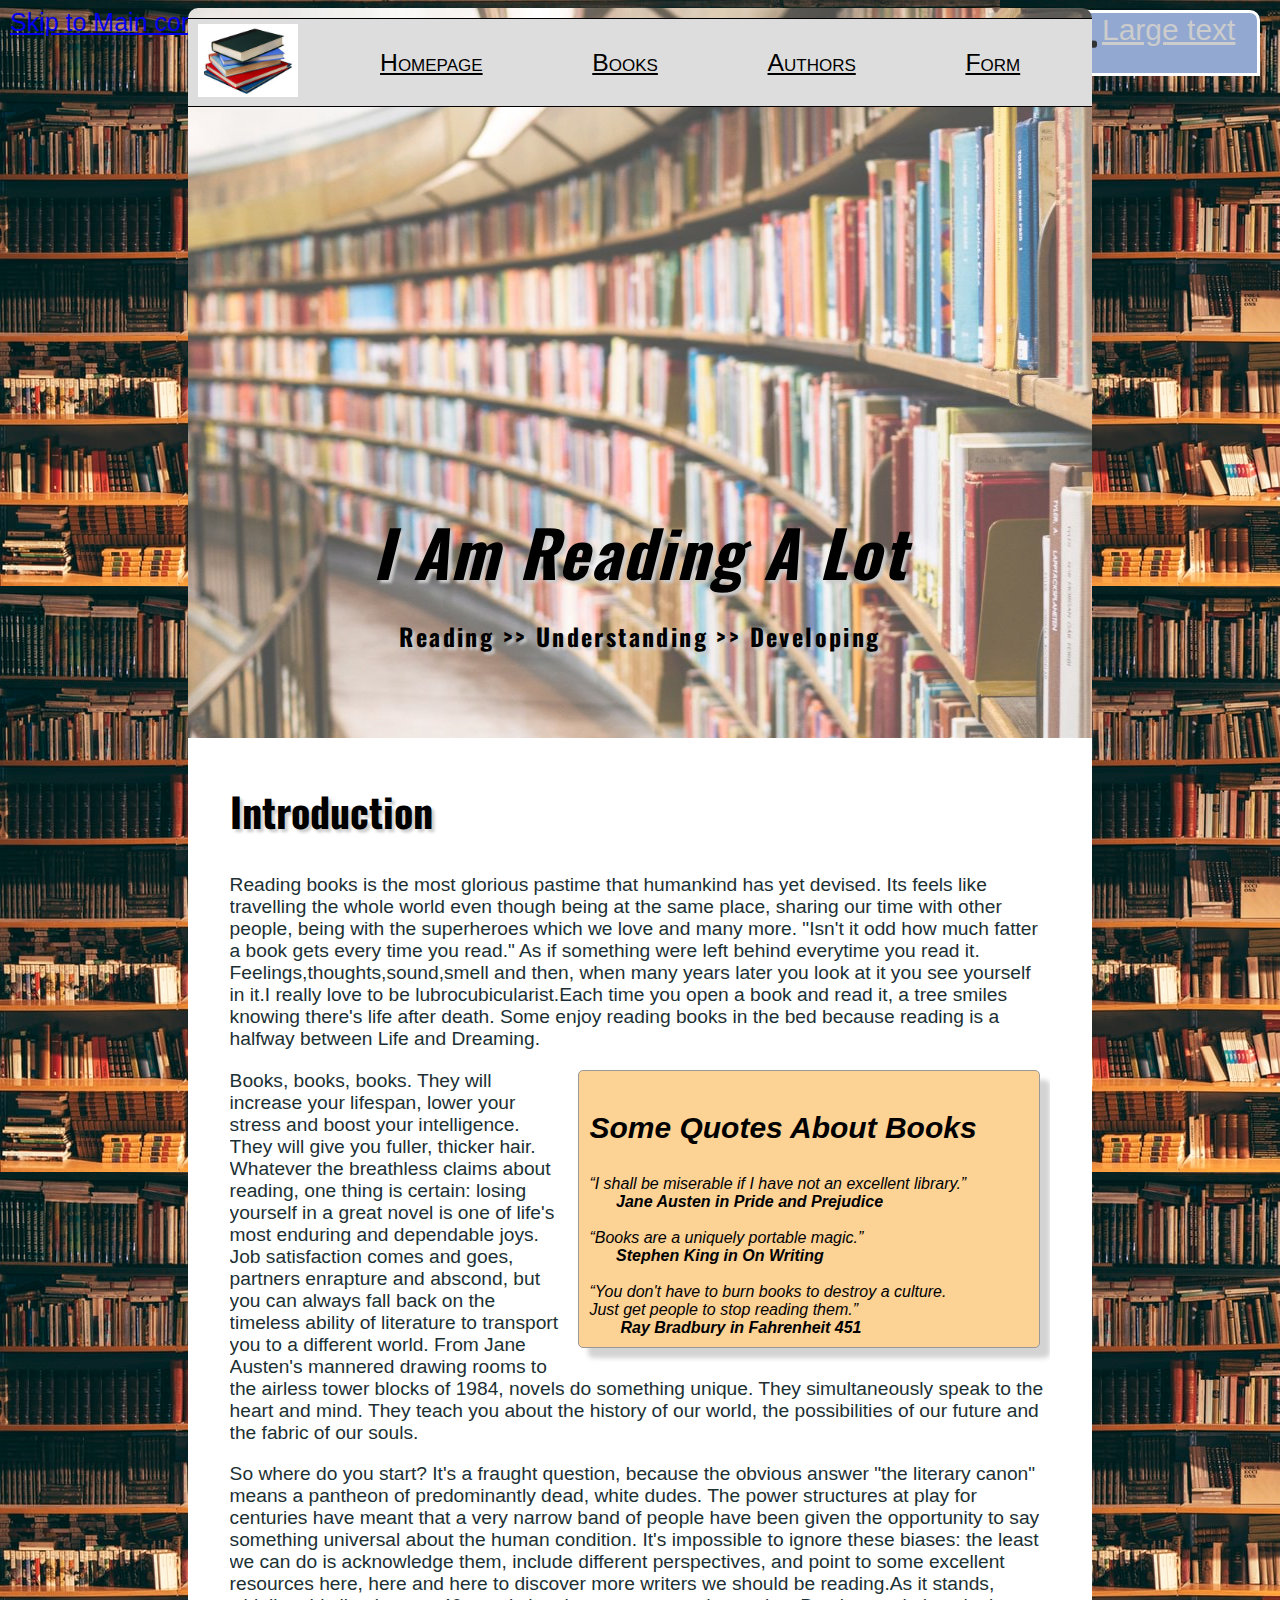
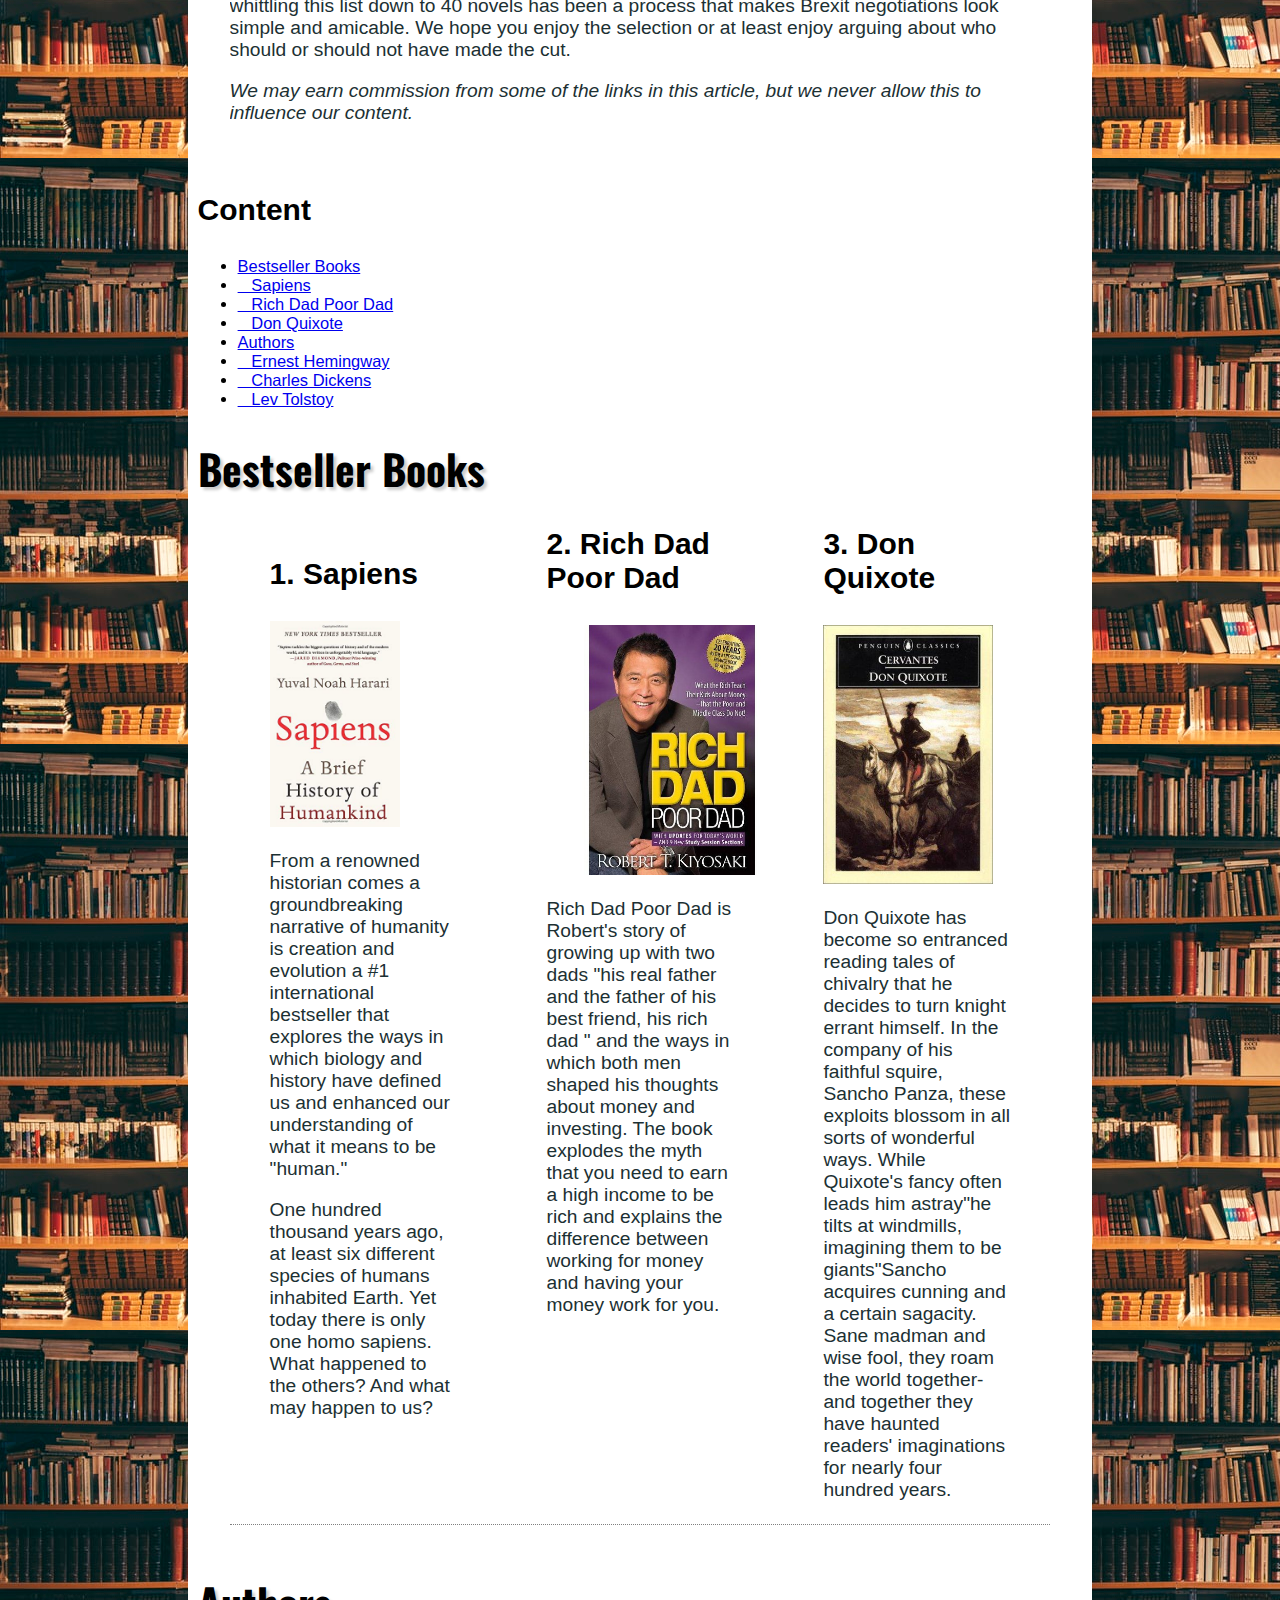
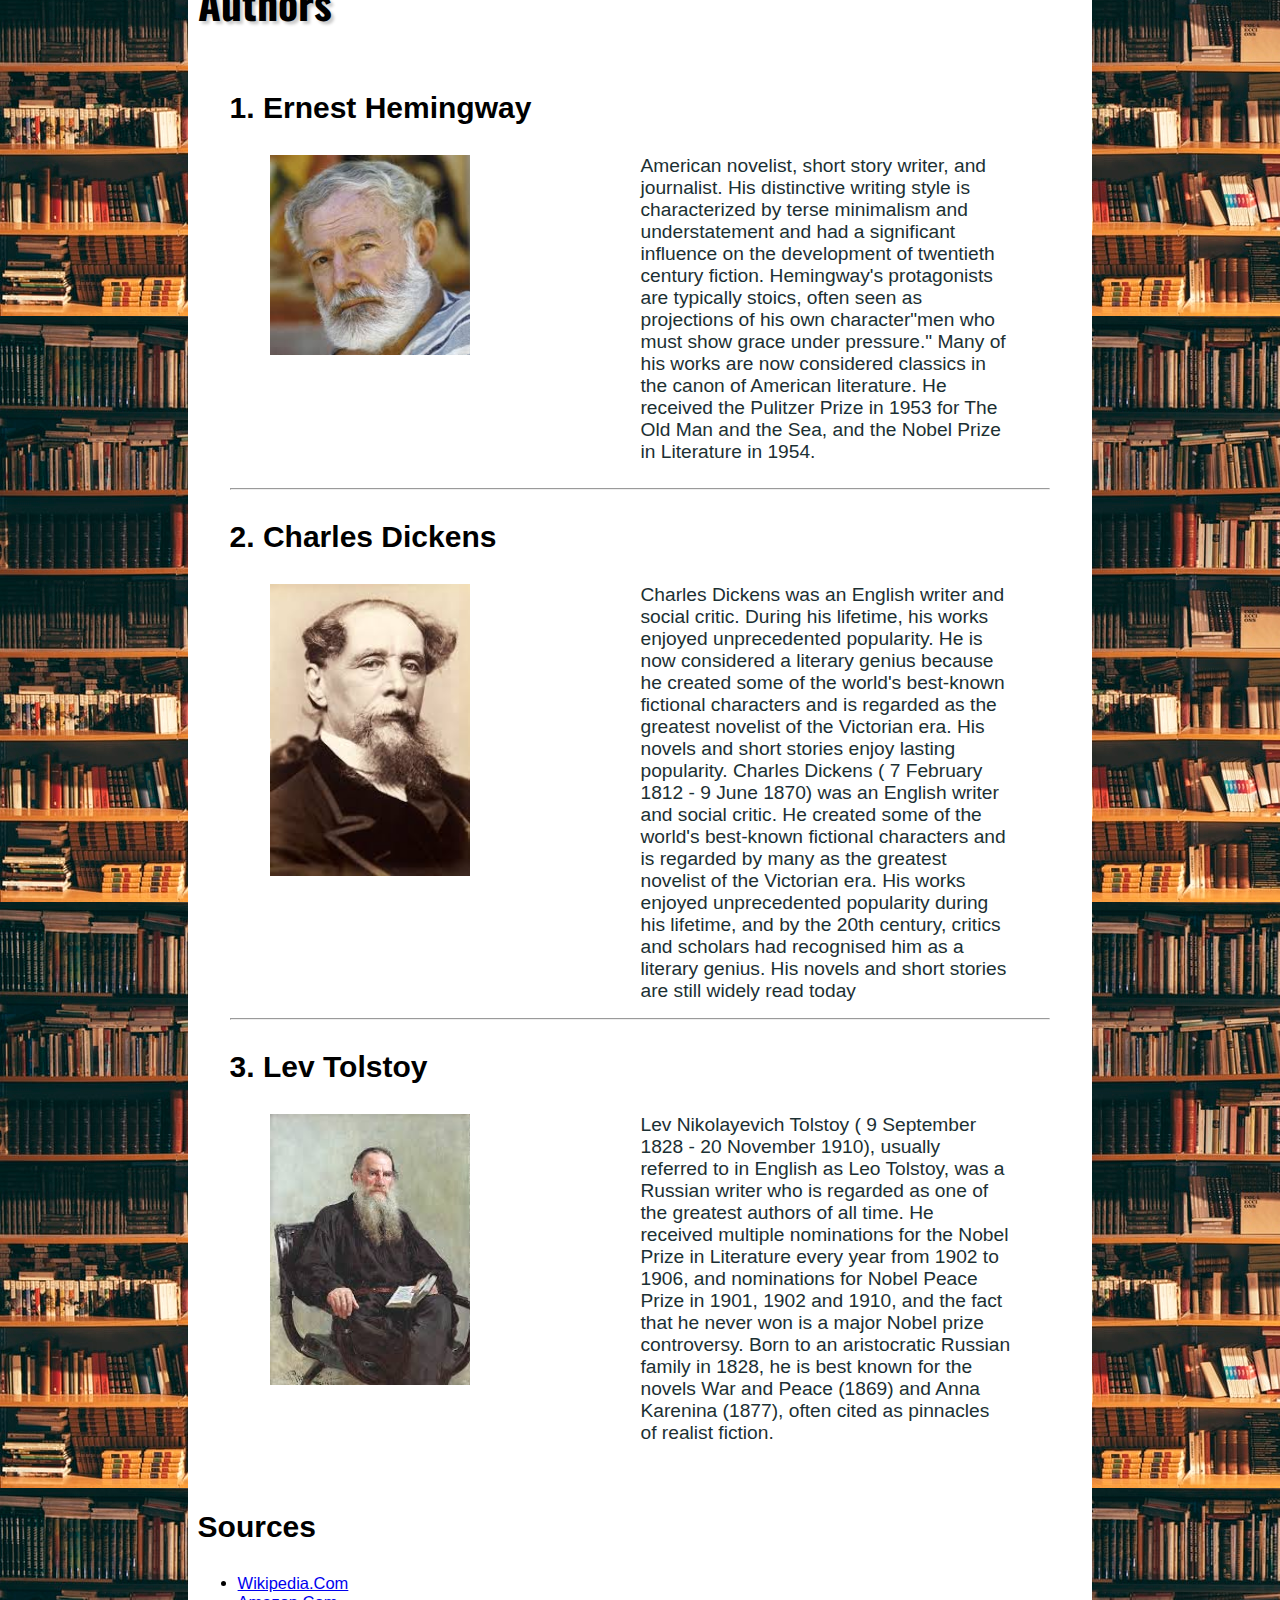
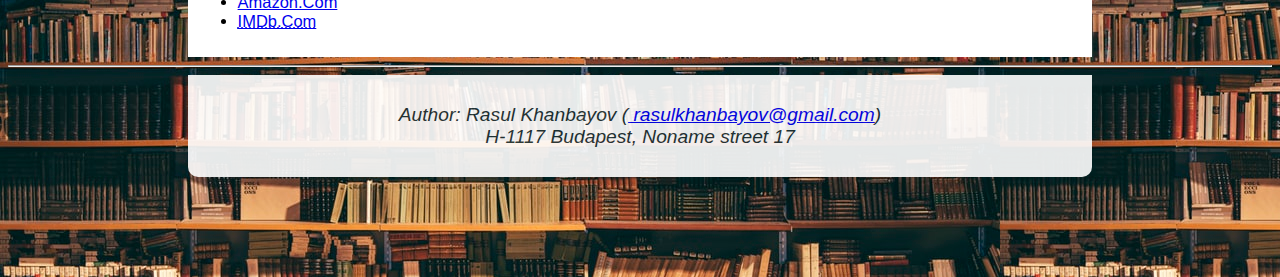
<file: index.html>
<!DOCTYPE html>
<html lang="en">
	<head>
		<meta charset="utf-8">
		<title>Books you have to read before death</title>
		<link href="css/base.css" rel="stylesheet" type="text/css">
		<link rel="alternate stylesheet" type="text/css" href="css/large.css" title="large">
		<script src="scripts/styleswitcher.js"></script>
	</head>
	<body>	
		<nav class="screenreader">
			<a href="#maincontent">Skip to Main content</a>
		</nav>
	<nav id="forvisualimpairment"><a id="largetext" href="#" onclick="setActiveStyleSheet('large'); return false;"><span class="icon"></span>Large text</a>
	<a id="normaltext" href="#" onclick="setActiveStyleSheet('normal'); return false;"><span class="icon"></span>Normal text</a>
	</nav>		
	<header class="header" id="hea1">
		<nav class="nav" id="nav">
			<div class="nav__header">
				<img src="media/icon1.jpg" width="100" alt="" class="nav__logo">
			</div>
			<ul class="nav__links">
				<li><a href="index.html" class="nav__single-link">Homepage</a></li>
				<li><a href="books.html" class="nav__single-link">Books</a></li>
				<li><a href="authors.html" class="nav__single-link">Authors</a></li>
				<li><a href="form.html" class="nav__single-link">Form</a></li>
			</ul>
		</nav>
		<section class="banner">
			<div class="banner__container">
				<h2 class="banner__title">I am reading a lot</h2>
				<h2 class="banner__jobs">
					Reading
				<span>
					&gt;&gt;
				 </span>
					Understanding
				 <span>
					&gt;&gt;
				 </span>
					Developing
				</h2>
		   </div>
		</section>
	</header>		
	<main id="content">		
		<div id="introduction">
			<article id="in">
				<h2>Introduction</h2>
				<p>Reading books is the most glorious pastime that humankind has yet devised.
				Its feels like travelling the whole world even though being at the same place, 
				sharing our time with other people, being with the superheroes which we love and many more.
				&quot;Isn&apos;t it odd how much fatter a book gets every time you read.&quot; As if something were left 
				behind everytime you read it. Feelings,thoughts,sound,smell and then, when many years later 
				you look at it you see yourself in it.I really love to be lubrocubicularist.Each time 
				you open a book and read it, a tree smiles knowing there&apos;s life after death. Some enjoy 
				reading books in the bed because reading is a halfway between Life and Dreaming.</p>
				<aside>
					<h3>Some quotes about books</h3>
					<q>I shall be miserable if I have not an excellent library.</q>
					<cite><strong>&nbsp;&nbsp;&nbsp;&nbsp;&nbsp;&nbsp;Jane Austen in Pride and Prejudice</strong></cite><br>
					<br>
					<q>Books are a uniquely portable magic.</q>
					<cite><strong>&nbsp;&nbsp;&nbsp;&nbsp;&nbsp;&nbsp;Stephen King in On Writing</strong></cite><br>
					<br>
					<q>You don&apos;t have to burn books to destroy a culture. <br>
					Just get people to stop reading them.</q>
					<cite><strong>&nbsp;&nbsp;&nbsp;&nbsp;&nbsp;&nbsp;&nbsp;Ray Bradbury in Fahrenheit 451</strong></cite>
					<br>
				</aside>
				<p>Books, books, books. They will increase your lifespan, lower your stress and boost your intelligence. 
				They will give you fuller, thicker hair. Whatever the breathless claims about reading, 
				one thing is certain: losing yourself in a great novel is one of life&apos;s most enduring 
				and dependable joys. Job satisfaction comes and goes, partners enrapture and abscond, but you can
				always fall back on the timeless ability of literature to transport you to a different world. 
				From Jane Austen&apos;s mannered drawing rooms to the airless tower blocks of 1984, novels do something unique.
			    They simultaneously speak to the heart and mind. They teach you about the history of our world, 
			    the possibilities of our future and the fabric of our souls.</p>
				<p>So where do you start? It&apos;s a fraught question, because the obvious answer &quot;the literary canon&quot;
				means a pantheon of predominantly dead, white dudes. The power structures at play for centuries 
				have meant that a very narrow band of people have been given the opportunity to say something universal
				about the human condition. It&apos;s impossible to ignore these biases: the least we can do is acknowledge 
				them, include different perspectives, and point to some excellent resources here, here and here to discover 
				more writers we should be reading.As it stands, whittling this list down to 40 novels has been a process that
				makes Brexit negotiations look simple and amicable. We hope you enjoy the selection or at least enjoy 
				arguing about who should or should not have made the cut.</p>
				<p><cite lang="fr">We may earn commission from some of the links in this article, but we never allow this to influence our content.</cite></p>
			</article>
			<section>
				<h3 id="maincontent">Content</h3>
				<nav id="pagemenu">
				<ul>
					<li><a href="#bestsellerbooks">Bestseller Books</a></li>			
							<li><a href="#sapiens">&nbsp;&nbsp;&nbsp;Sapiens</a></li>
							<li><a href="#richdadpoordad">&nbsp;&nbsp;&nbsp;Rich dad poor dad</a></li>
							<li><a href="#donquixote">&nbsp;&nbsp;&nbsp;Don Quixote</a></li>			
					<li><a href="#authors">Authors</a></li>					
							<li><a href="#ernest">&nbsp;&nbsp;&nbsp;Ernest Hemingway</a></li>
							<li><a href="#charles">&nbsp;&nbsp;&nbsp;Charles Dickens</a></li>
							<li><a href="#lev">&nbsp;&nbsp;&nbsp;Lev Tolstoy</a></li>		
				</ul>
				</nav>
			</section>
		</div>
		<h1 id="bestsellerbooks">Bestseller books</h1>
		<article id="books">
			<figure>
				<h3 id="sapiens">1. Sapiens</h3>
				<img width="130" src="media/sapiens.jpg" alt="Book cover">
				<p>From a renowned historian comes a groundbreaking narrative of humanity is
				creation and evolution a #1 international bestseller that explores the ways in
				which biology and history have defined us and enhanced our understanding of
				what it means to be &quot;human.&quot;</p>
				<p>One hundred thousand years ago, at least six different species of humans
				inhabited Earth. Yet today there is only one homo sapiens. What happened to
				the others? And what may happen to us?</p>
			</figure>
			<br>
			<br>
			<br>
			<figure>			
				<h3 id="richdadpoordad">2. Rich dad Poor Dad</h3>
				<img width="250" src="media/richdadpoordad.jpg" alt="Book cover">
				<p>Rich Dad Poor Dad is Robert's story of growing up with two dads &quot;his real
				father and the father of his best friend, his rich dad &quot; and the ways in which
				both men shaped his thoughts about money and investing. The book
				explodes the myth that you need to earn a high income to be rich and
				explains the difference between working for money and having your money
				work for you.</p>
			</figure>
			<br>
			<br>
			<br>
			<figure>		
				<br>
				<br>				
				<h3 id="donquixote">3. Don Quixote</h3>
				<img width="170" src="media/donquixote.jpg" alt="Book cover">
				<p>Don Quixote has become so entranced reading tales of chivalry that he
				decides to turn knight errant himself. In the company of his faithful squire,
				Sancho Panza, these exploits blossom in all sorts of wonderful ways. While
				Quixote's fancy often leads him astray&quot;he tilts at windmills, imagining them to
				be giants&quot;Sancho acquires cunning and a certain sagacity. Sane madman
				and wise fool, they roam the world together-and together they have haunted
				readers' imaginations for nearly four hundred years.</p>
			</figure>
		</article>	
		<br>
		<h1>Authors</h1>
		<article id="authors">	
		<h3 id="ernest">1. Ernest Hemingway</h3>			
			<figure>
				<img width="200" src="media/ernesthemigway.jpg" alt="Picture of Author">
				<p>&nbsp;</p>
				<p>&nbsp;</p>
				<p>American novelist, short story writer, and journalist. His distinctive writing
				style is characterized by terse minimalism and understatement and had a
				significant influence on the development of twentieth century fiction.
				Hemingway's protagonists are typically stoics, often seen as projections of
				his own character&quot;men who must show grace under pressure.&quot; Many of
				his works are now considered classics in the canon of American literature.
				He received the Pulitzer Prize in 1953 for The Old Man and the Sea, and the
				Nobel Prize in Literature in 1954.</p>
			</figure>
			<hr>
			<h3 id="charles">2. Charles Dickens</h3>
			<figure>
				<img width="200" src="media/charlesdickens.jpg" alt="Picture of Author">
				<p>&nbsp;</p>
				<p>&nbsp;</p>
				<p>Charles Dickens was an English writer and social critic. During his lifetime,
				his works enjoyed unprecedented popularity. He is now considered a
				literary genius because he created some of the world's best-known fictional
				characters and is regarded as the greatest novelist of the Victorian era. His
				novels and short stories enjoy lasting popularity. Charles Dickens ( <time datetime="1812-02-07">
				7 February 1812</time> &#8209; <time datetime="1870-06-09">9 June 1870</time>) was an English writer and social critic. He
				created some of the world's best-known fictional characters and is
				regarded by many as the greatest novelist of the Victorian era. His works
				enjoyed unprecedented popularity during his lifetime, and by the 20th
				century, critics and scholars had recognised him as a literary genius. His
				novels and short stories are still widely read today</p>
			</figure>
			<hr>
			<h3 id="lev">3. Lev Tolstoy</h3>
			<figure>
				<img width="200" src="media/levtolstoy.jpg" alt="Picture of Author">
				<p>Lev Nikolayevich Tolstoy ( 9 September 1828 &#8209;  20 November 1910), usually
				referred to in English as Leo Tolstoy, was a Russian writer who is regarded as
				one of the greatest authors of all time. He received multiple nominations for
				the Nobel Prize in Literature every year from 1902 to 1906, and nominations
				for Nobel Peace Prize in 1901, 1902 and 1910, and the fact that he never won
				is a major Nobel prize controversy. Born to an aristocratic Russian family in
				1828, he is best known for the novels War and Peace (1869) and Anna
				Karenina (1877), often cited as pinnacles of realist fiction.</p>	
			</figure>
		</article>
		<section id="lastf">
		<h3>Sources</h3>
			<ul>
				<li><a href="https://en.wikipedia.org/wiki/Lists_of_100_best_books">wikipedia.com</a></li>
				<li><a href="https://www.amazon.com/s/ref=nb_sb_noss_2?url=search-alias%3Daps&field-keywords=books">amazon.com</a></li>
				<li><a href="https://www.imdb.com/"><abbr title="Internet Movie Database">IMDb.com</abbr></a></li>
			</ul>
		</section>
	</main>	
	<hr>
	<footer>
		<address>
			<p>Author: Rasul Khanbayov
			(<a href="mailto:rasulkhanbayov@gmail.com">
			rasulkhanbayov@gmail.com</a>)<br>
			H-1117 Budapest, Noname street 17</p>
		</address>
	</footer>
	</body>
</html>
</file>
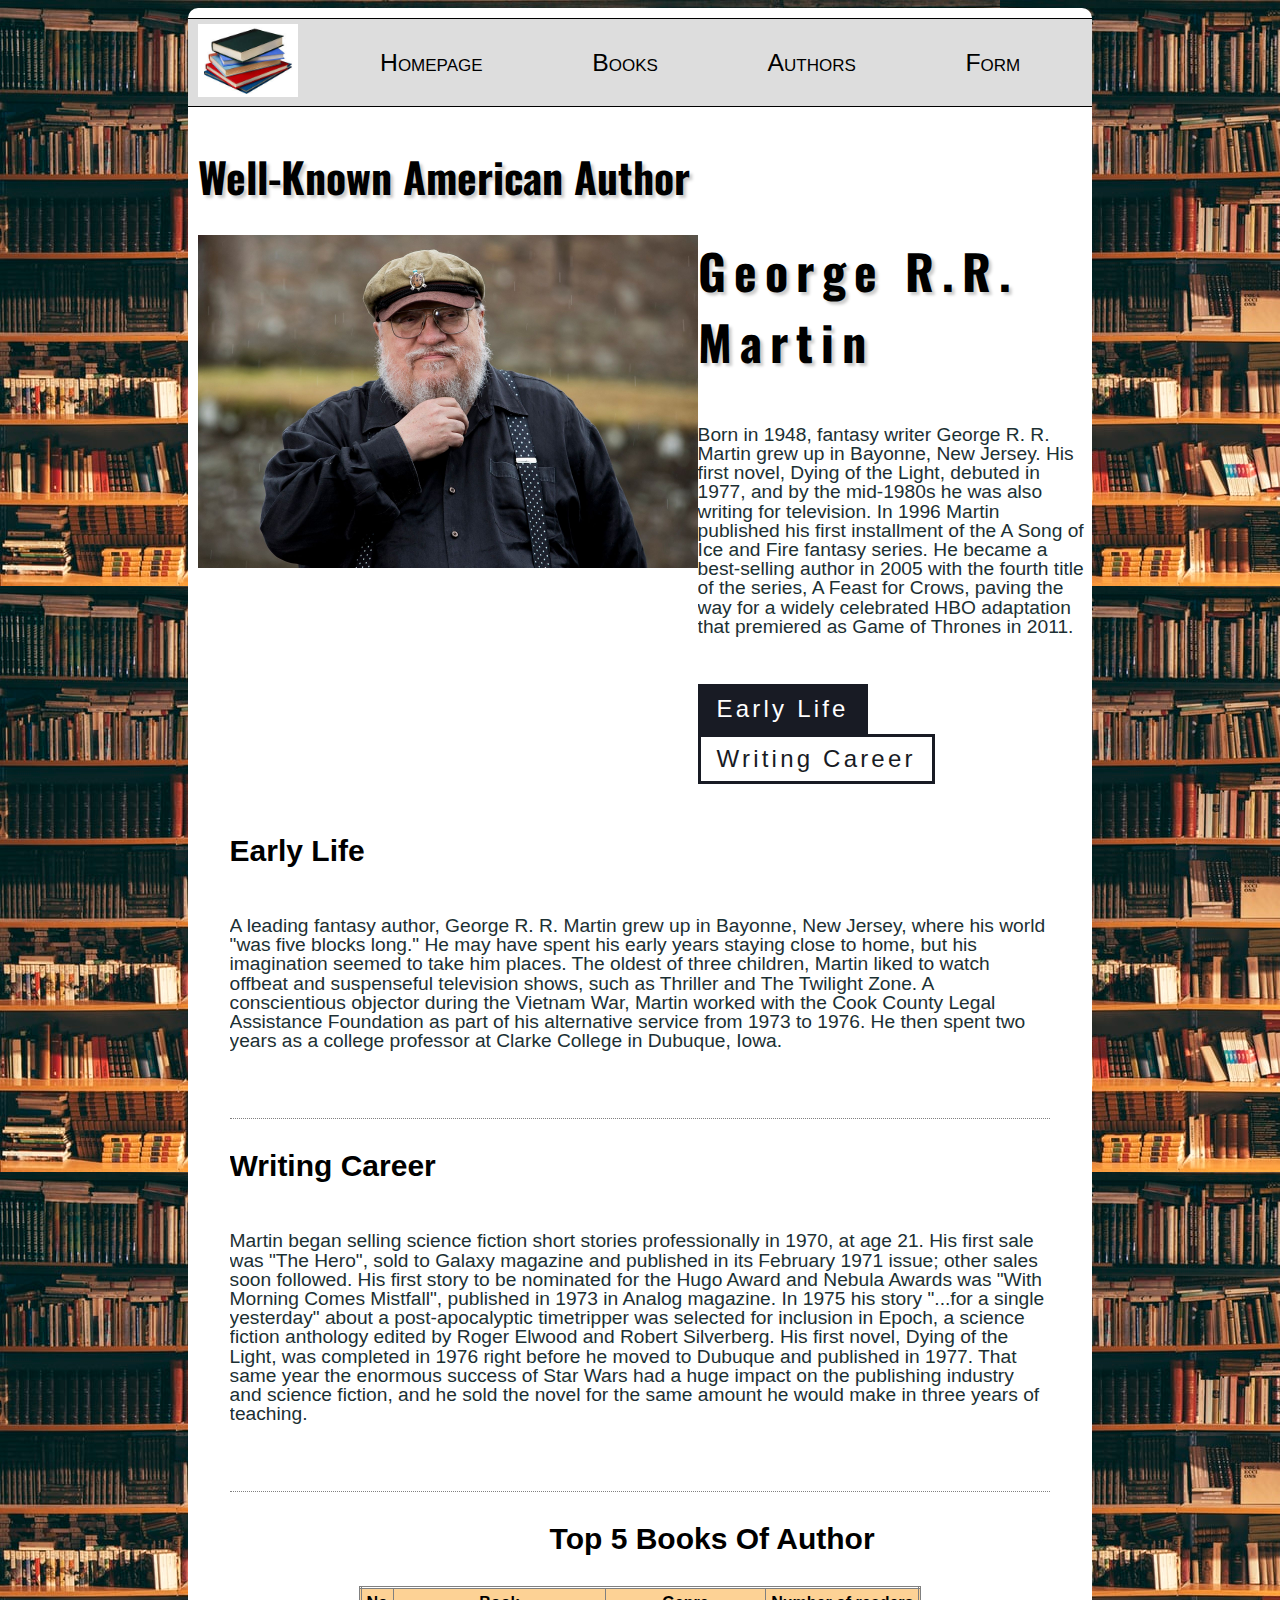
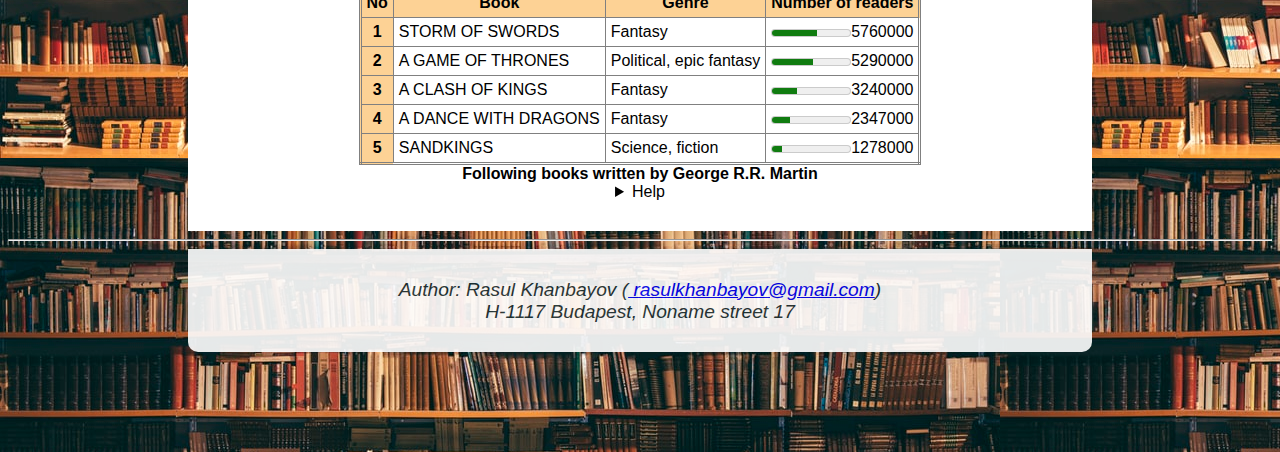
<file: authors.html>
<!DOCTYPE html>
<html lang="en">
	<head>
		<meta charset="utf-8">
		<title>About well-known author</title>
		<link href="css/base.css" rel="stylesheet" type="text/css">
		<script src="scripts/styleswitcher.js"></script>
	</head>
	<body>	
	<header class="header">
		<nav class="nav" id="nav">
			<div class="nav__header">
				<img src="media/icon1.jpg" width="100" alt="" class="nav__logo">
			</div>
			<ul class="nav__links">
				<li><a href="index.html" class="nav__single-link">Homepage</a></li>
				<li><a href="books.html" class="nav__single-link">Books</a></li>
				<li><a href="authors.html" class="nav__single-link">Authors</a></li>
				<li><a href="form.html" class="nav__single-link">Form</a></li>
			</ul>
		</nav>
	</header>
	<main>
		<h1>Well-known American author</h1>
		<div class="about">
			<div class="about__center">
				<div class="about-img">
					<img src="media/georgerrmartin.jpg" width="500" alt="Picture of Author" class="about-img__photo">
				</div>
				<article class="about-info">
					<div class="about-info__container">
						<h2 class="about-info__title">George R.R. Martin</h2>
						<p class="about-info__text">Born in 1948, fantasy writer George R. R. Martin
						grew up in Bayonne, New Jersey. His first
						novel, Dying of the Light, debuted in 1977, and by
						the mid-1980s he was also writing for television. In
						1996 Martin published his first installment of the A
						Song of Ice and Fire fantasy series. He became a
						best-selling author in 2005 with the fourth title of
						the series, A Feast for Crows, paving the way for a
						widely celebrated HBO adaptation that premiered
						as Game of Thrones in 2011.</p>
						<div class="about-info__links">
							<a href="#early" class="about-info__single-link dark-btn">Early life</a>
							<a href="#writing" class="about-info__single-link light-btn">Writing career</a>
						</div>
					</div>
				</article>
			</div>
		</div>
		<div class="za">	
			<article>
				<h3 id="early">Early life</h3>
				<p>A leading fantasy author, George R. R. Martin grew up in Bayonne, New Jersey, where his world &quot;was
				five blocks long.&quot; He may have spent his early years staying close to home, but his imagination seemed
				to take him places. The oldest of three children, Martin liked to watch offbeat and suspenseful
				television shows, such as Thriller and The Twilight Zone.
				A conscientious objector during the Vietnam War, Martin worked with the Cook County Legal
				Assistance Foundation as part of his alternative service from 1973 to 1976. He then spent two years as
				a college professor at Clarke College in Dubuque, Iowa.</p>
			</article>
			<article>
				<h3 id="writing">Writing career</h3>
				<p>Martin began selling science fiction short stories professionally in 1970, at age 21. His first sale was
				&quot;The Hero&quot;, sold to Galaxy magazine and published in its February 1971 issue; other sales soon
				followed. His first story to be nominated for the Hugo Award and Nebula Awards was "With Morning
				Comes Mistfall", published in 1973 in Analog magazine. In 1975 his story &quot;...for a single yesterday&quot;
				about a post-apocalyptic timetripper was selected for inclusion in Epoch, a science fiction anthology
				edited by Roger Elwood and Robert Silverberg. His first novel, Dying of the Light, was completed in
				1976 right before he moved to Dubuque and published in 1977. That same year the enormous success
				of Star Wars had a huge impact on the publishing industry and science fiction, and he sold the novel
				for the same amount he would make in three years of teaching.</p>
			</article>
			<article id="top5">
				<h3>Top 5 books of author</h3>
				<aside>
					<table>
					<caption>
						<strong>Following books written by George R.R. Martin</strong>
						<details>
							<summary>Help</summary>
							<p>In this table you will find the following rows: Name of the book, Genre, Number of readers</p>
						</details>
					</caption>
					<tr><th scope="row">No</th> <th>Book</th> <th>Genre</th> <th>Number of readers</th></tr>
					<tr><th>1</th> <td>STORM OF SWORDS</td> <td>Fantasy <td><meter max="10000000" min="0" value="5760000" ></meter>5760000</td></tr>
					<tr><th>2</th> <td>A GAME OF THRONES</td> <td>Political, epic fantasy</td> <td><meter max="10000000" min="0" value="5290000" ></meter>5290000</td></tr>
					<tr><th>3</th> <td>A CLASH OF KINGS</td> <td>Fantasy</td> <td><meter max="10000000" min="0" value="3240000" ></meter>3240000</td></tr>
					<tr><th>4</th> <td>A DANCE WITH DRAGONS</td> <td>Fantasy</td> <td><meter max="10000000" min="0" value="2347000" ></meter>2347000</td></tr>
					<tr><th>5</th> <td>SANDKINGS</td> <td>Science, fiction</td> <td><meter max="10000000" min="0" value="1278000" ></meter>1278000</td></tr>
					</table>
				</aside>
			</article>
		</div>
	</main>
	<hr>
	<footer>
		<address>
			<p>Author: Rasul Khanbayov
			(<a href="mailto:rasulkhanbayov@gmail.com">
			rasulkhanbayov@gmail.com</a>)<br>
			H-1117 Budapest, Noname street 17</p>
		</address>
	</footer>
	</body>
</html>
</file>
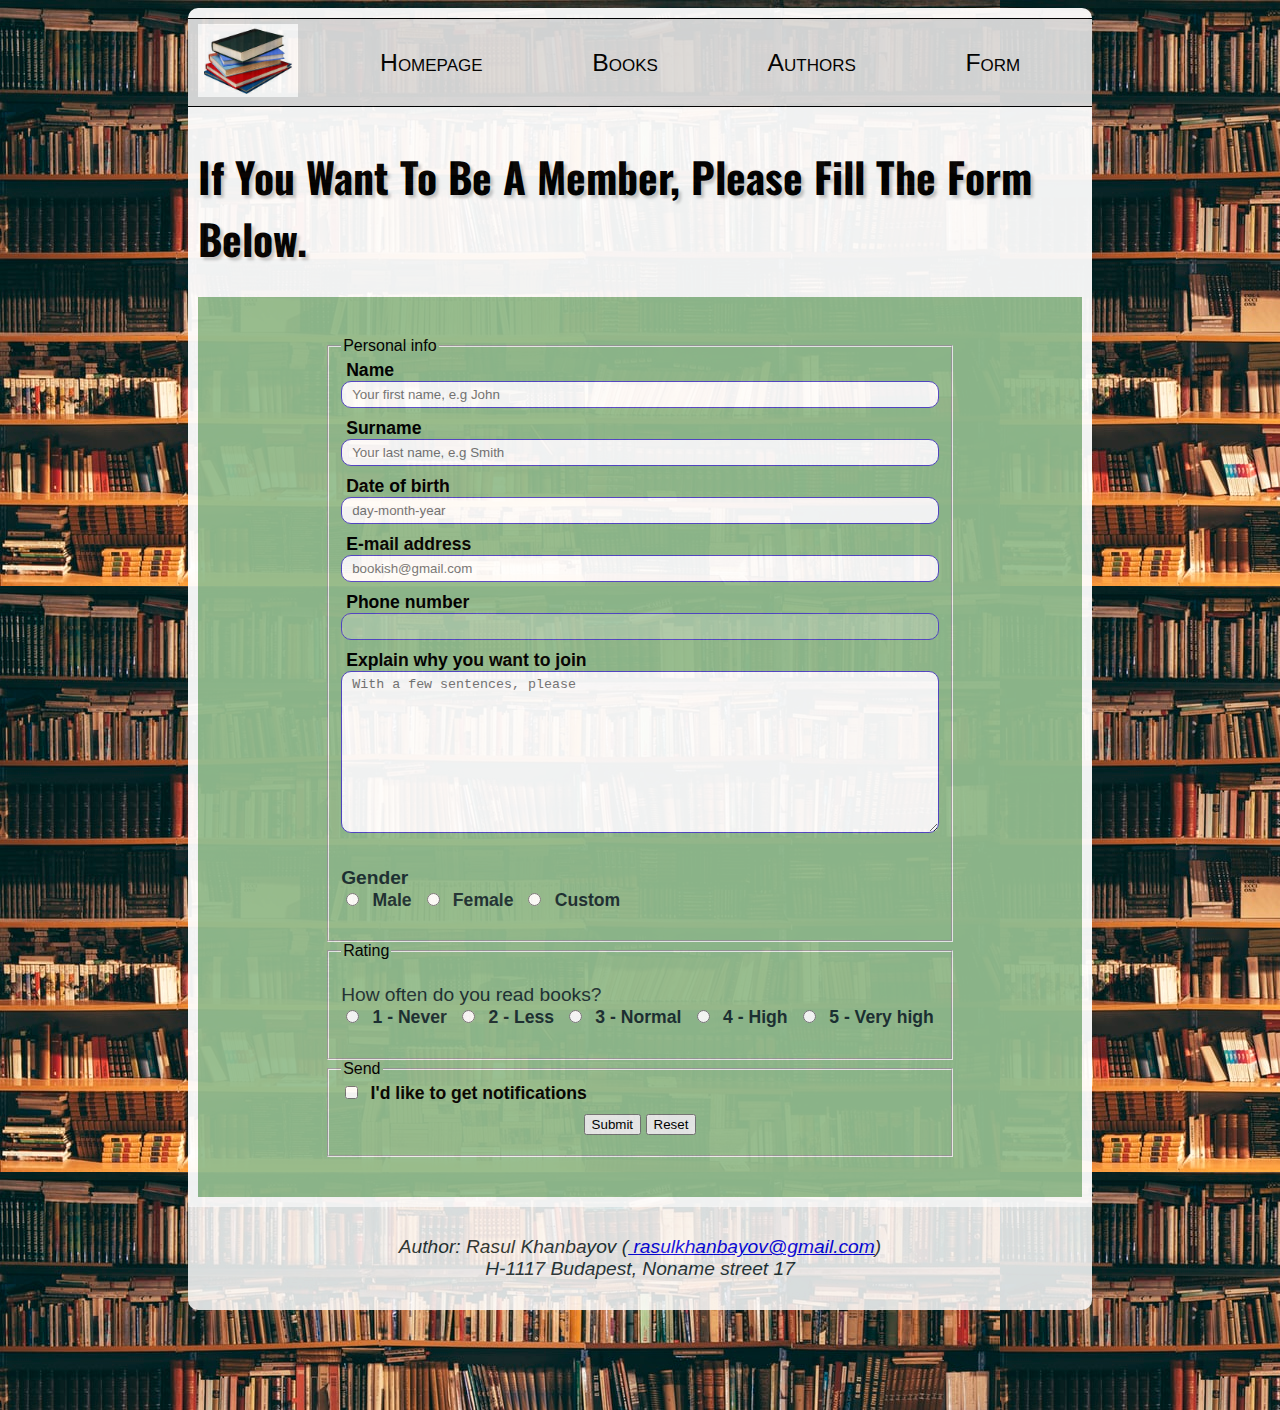
<file: form.html>
<!DOCTYPE html>
<html lang="en">
	<head>
		<meta charset="utf-8">	
		<title>Form to join us</title>
		<link href="css/base.css" rel="stylesheet" type="text/css">
		<script src="scripts/styleswitcher.js"></script>
	</head>
	<body id="f">		
		<header class="header">
				<nav class="nav" id="nav">
				<div class="nav__header">
					<img src="media/icon1.jpg" width="100" alt="" class="nav__logo">
				</div>
				<ul class="nav__links">
					<li><a href="index.html" class="nav__single-link">Homepage</a></li>
					<li><a href="books.html" class="nav__single-link">Books</a></li>
					<li><a href="authors.html" class="nav__single-link">Authors</a></li>
					<li><a href="form.html" class="nav__single-link">Form</a></li>
				</ul>
			</nav>
		</header>
		<main>
			<h1>If you want to be a member, please fill the form below.</h1>
			<div class="form_container">
				<form action="mailto:rasulkhanbayov@gmail.com" method="post" enctype="text/plain" id="login">
					<fieldset>
						<legend>Personal info</legend>
						<label for="name"><strong>Name</strong></label><br>
						<input type="text" size="60" name="name" id="name" placeholder="Your first name, e.g John" required><br>
						<label for="surname"><strong>Surname</strong></label><br>
						<input type="text" size="60" name="surname" id="surname" placeholder="Your last name, e.g Smith" required><br>
						<label for="dateofbirth"><strong>Date of birth</strong></label><br>
						<input type="text" size="60" name="dateofbirth" id="dateofbirth" placeholder="day-month-year" required><br>
						<label for="email"><strong>E-mail address</strong></label><br>
						<input type="text" size="60" name="email" id="email" placeholder="bookish@gmail.com" required><br>
						<label for="number"><strong>Phone number</strong></label><br>
						<input type="text" size="60" name="number" id="number" placeholder="" disabled><br>
						<label for="story"><strong>Explain why you want to join</strong></label><br>
						<textarea cols="60" rows="10" name="story" id="story" placeholder="With a few sentences, please"></textarea>
						<br>
						<div id="gender">
						<p><strong>Gender</strong><br>
						<input type="radio" name="gender" value="male" id="male"> <label for="male"> Male </label>
						<input type="radio" name="gender" value="female" id="female"> <label for="female"> Female </label>
						<input type="radio" name="gender" value="custom" id="custom"> <label for="custom"> Custom </label>
						</div>
					</fieldset>
					<fieldset>
						<legend>Rating</legend>
						<p>How often do you read books?<br>
							<input type="radio" name="rating" value="1" id="r1"> <label for="r1"> 1 - Never</label>
							<input type="radio" name="rating" value="2" id="r2"> <label for="r2"> 2 - Less </label>
							<input type="radio" name="rating" value="3" id="r3"> <label for="r3"> 3 - Normal</label>
							<input type="radio" name="rating" value="4" id="r4"> <label for="r4"> 4 - High</label>
							<input type="radio" name="rating" value="5" id="r5"> <label for="r5"> 5 - Very high</label>
						</p>
					</fieldset>
					<fieldset>
						<legend>Send</legend>
							<input type="checkbox" name="newsletter" id="newsletter" value="yes">
							<label for="newsletter">I'd like to get notifications</label>
						<div class="submit" >
							<input type="submit" value="Submit">
							<input type="reset" value="Reset" >
						</div>	
					</fieldset>
				</form>
			</div>
		</main>
		<footer>
			<address>
				<p>Author: Rasul Khanbayov
				(<a href="mailto:rasulkhanbayov@gmail.com">
				rasulkhanbayov@gmail.com</a>)<br>
				H-1117 Budapest, Noname street 17</p>
			</address>
		</footer>
	</body>
</html>
</file>
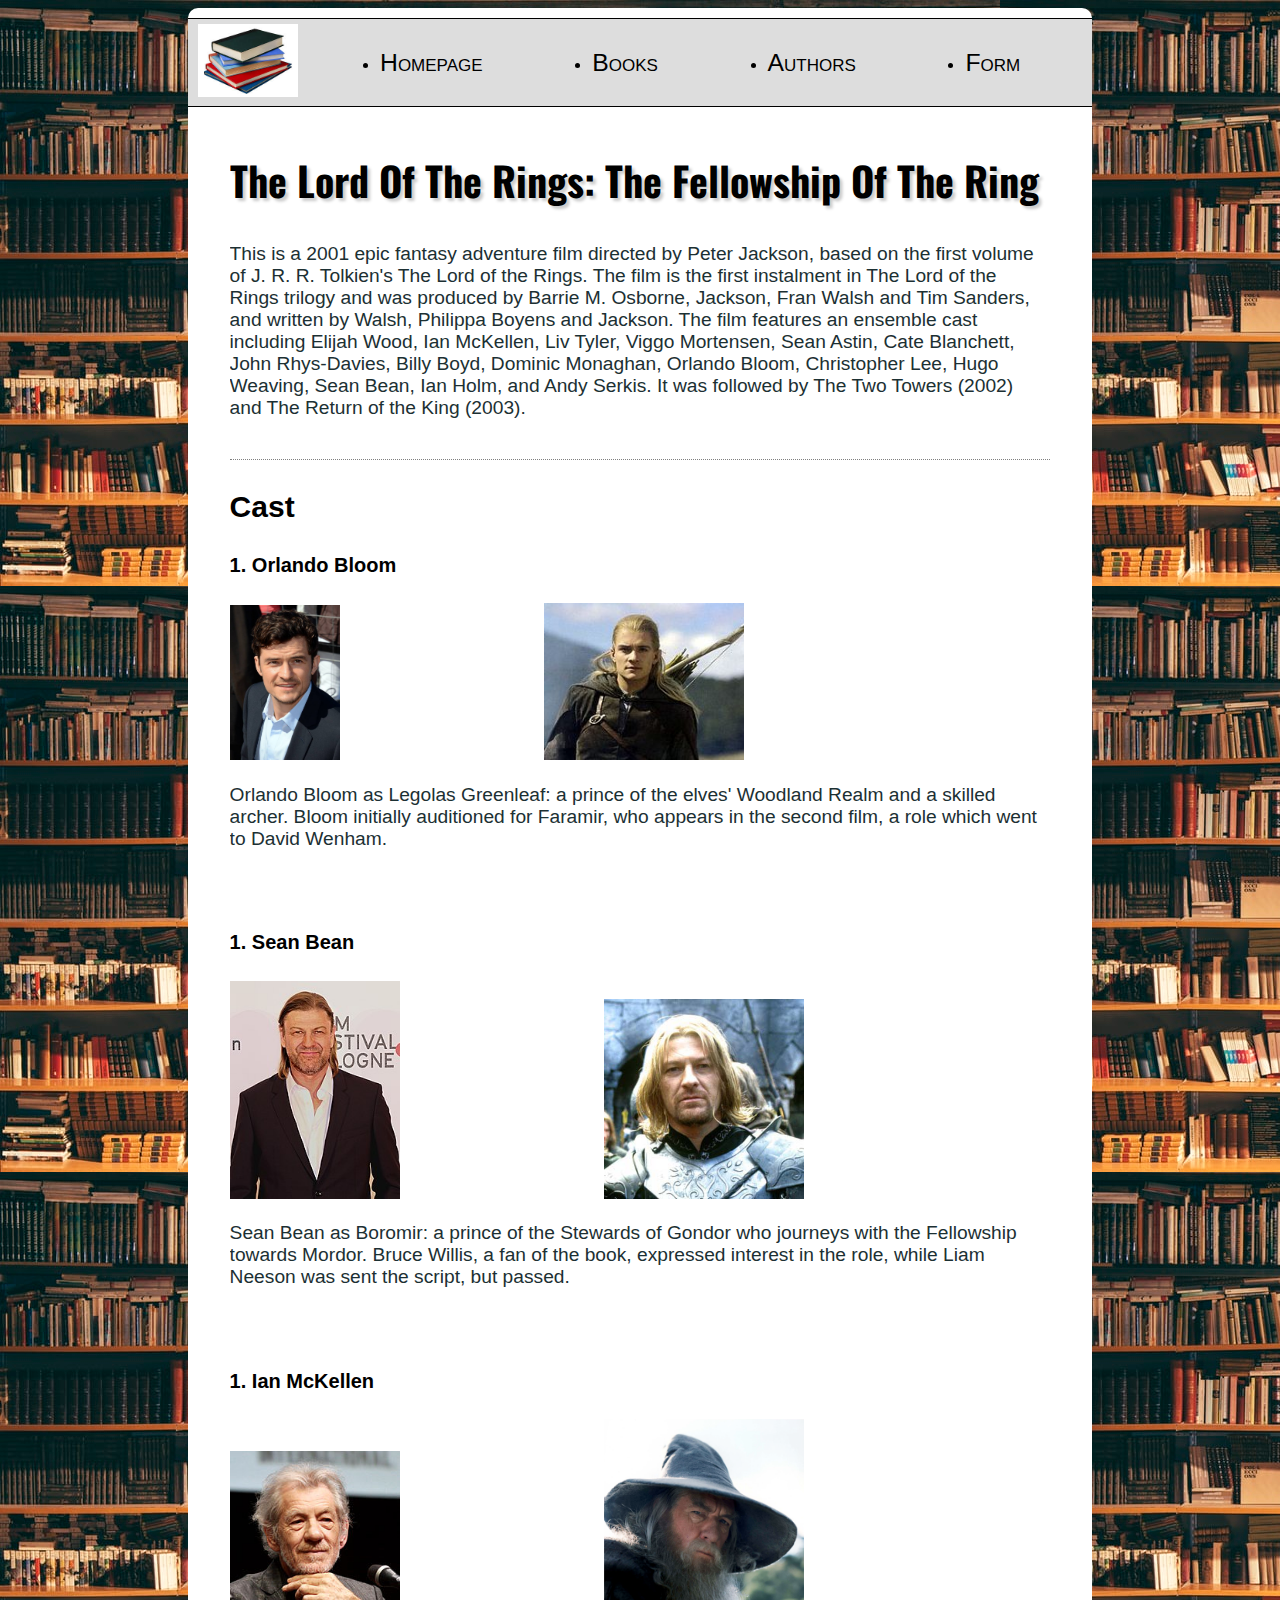
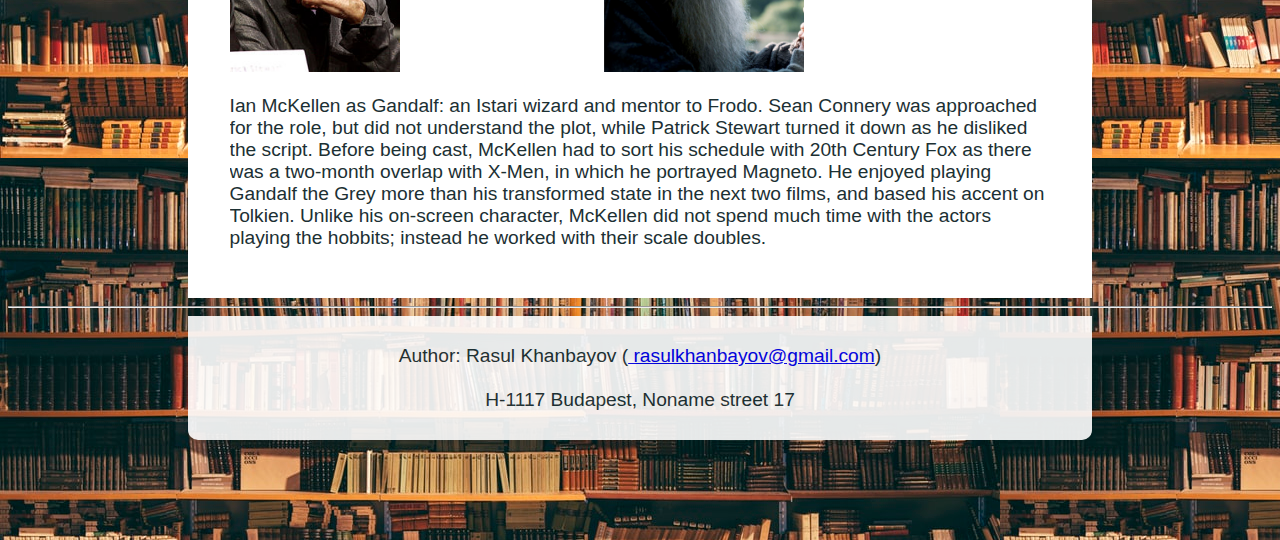
<file: video_xhtml.html>
<!DOCTYPE html PUBLIC "-//W3C//DTD XHTML 1.0 Strict//EN" 
"http://www.w3.org/TR/xhtml1/DTD/xhtml1-strict.dtd">
<html xmlns="http://www.w3.org/1999/xhtml" xml:lang="en" lang="en">
	<head>
		<title>More about video</title>
		<meta http-equiv="Content-Type" content="text/html; charset=utf-8"/>
		<link rel="stylesheet" type="text/css" href="css/base.css" title="normal" />
	</head>
	<body>
	<div class="header" id="hea3">
		<div class="nav" id="nav">
			<div class="nav__header">
				<img src="media/icon1.jpg" width="100" alt="" class="nav__logo"/>
			</div>
			<ul class="nav__links">
				<li><a href="index.html" class="nav__single-link">Homepage</a></li>
				<li><a href="books.html" class="nav__single-link">Books</a></li>
				<li><a href="authors.html" class="nav__single-link">Authors</a></li>
				<li><a href="form.html" class="nav__single-link">Form</a></li>
			</ul>
		</div>
	</div>	
	<div class="main" id="content">		
		<div class="article">
			<h2>The Lord of the Rings: The Fellowship of the Ring</h2>
			<p>This is a 2001 epic fantasy adventure film directed by Peter Jackson, based on the first 
			volume of J. R. R. Tolkien's The Lord of the Rings. The film is the first instalment in The Lord of the 
			Rings trilogy and was produced by Barrie M. Osborne, Jackson, Fran Walsh and Tim Sanders, and written
			by Walsh, Philippa Boyens and Jackson. The film features an ensemble cast including Elijah Wood, Ian McKellen, 
			Liv Tyler, Viggo Mortensen, Sean Astin, Cate Blanchett, John Rhys-Davies, Billy Boyd, Dominic Monaghan, 
			Orlando Bloom, Christopher Lee, Hugo Weaving, Sean Bean, Ian Holm, and Andy Serkis. 
			It was followed by The Two Towers (2002) and The Return of the King (2003).</p>
		</div>
		<div class="article">
			<h3>Cast</h3>
			<div class="figure">
				<h4>1. Orlando Bloom</h4>
				<img width="110" id="orlb1" src="media/orlandobloom.jpg" alt="Picture of Orlando Bloom"/>
				<img width="200" src="media/legolas2.jpg" alt="Picture of Legolas"/>
				<p>Orlando Bloom as Legolas Greenleaf: a prince of the elves' Woodland Realm and a skilled archer. 
				Bloom initially auditioned for Faramir, who appears in the second film, a role which went to David Wenham.</p>
			</div>
			<br></br>
			<div class="figure">
				<h4>1. Sean Bean</h4>
				<img width="170" id="orlb2" src="media/seanbean.jpg" alt="Picture of Sean Bean"/>
				<img width="200" src="media/boromir.jpg" alt="Picture of Boromir"/>
				<p>Sean Bean as Boromir: a prince of the Stewards of Gondor who journeys with the Fellowship towards Mordor. 
				Bruce Willis, a fan of the book, expressed interest in the role, while Liam Neeson was sent the script, but passed.</p>
			</div>
			<br></br>
			<div class="figure">
				<h4>1. Ian McKellen</h4>
				<img width="170" id="orlb3" src="media/ianmckellen.jpg" alt="Picture of Ian McKellen"/>
				<img width="200" src="media/gandalf.jpg" alt="Picture of Gandalf"/>
				<p>Ian McKellen as Gandalf: an Istari wizard and mentor to Frodo. Sean Connery was approached for the role, 
				but did not understand the plot, while Patrick Stewart turned it down as he disliked the script.
				Before being cast, McKellen had to sort his schedule with 20th Century Fox as there was a two-month overlap with X-Men,
				in which he portrayed Magneto. He enjoyed playing Gandalf the Grey more than his transformed state in the
				next two films, and based his accent on Tolkien. Unlike his on-screen character, McKellen did not spend much 
				time with the actors playing the hobbits; instead he worked with their scale doubles.</p>
			</div>
		</div>
	</div>	
		<hr></hr>
		<div id="footer">
			<div id="address">
				<p>Author: Rasul Khanbayov
				(<a href="mailto:rasulkhanbayov@gmail.com">
				rasulkhanbayov@gmail.com</a>)<br></br>
				H-1117 Budapest, Noname street 17</p>
			</div>
		</div>
		
	</body>
</html>
</file>
<file: css/base.css>
/* base style */

/* using special google fonts*/
 @import 'https://fonts.googleapis.com/css?family=Oswald';

body{
	font-family: Arial, Verdana, Helvertica, sans-serif;
	background-color : black;
	background-image: url('../resources/backimage2.jpg');
	background-repeat: repeat;
	background-position: 0px 0px;
	margin-bottom : 100px;
} 

li{
	font-size: 16.5px;
	font-size: 1.03em;
 text-transform: capitalize;
}
h1{
	font-size: 45px;
	font-size: 2.6em;
 text-transform: capitalize;
}
h2{
	font-size: 40px;
	font-size: 2.5em;
 text-transform: capitalize;
}

h3{
	font-size: 30px;
	font-size: 1.875em;
 text-transform: capitalize;
}

h4{
	font-size: 20px;
	font-size: 1.25em;
 text-transform: capitalize;
}

p{
	color: #1C3033;
 font-size: 10px;
 font-size: 1.2rem;
	
}
nav#forvisualimpairment a{
	color:#ccc;
	font-size: 30px;
	font-size: 1.875em;
}
nav#forvisualimpairment {
	background-color: #92a8d1;
	position:absolute; 
	width:220px;
	right:20px;
	top:10px;
	border:3px solid white;
	border-radius:0 10px 0 0 ; 
	}

nav#forvisualimpairment span {
	background-image:url("../media/icons.png");
	background-repeat:no-repeat;
	display:inline-block;
	width:60px;
	height:60px;
	margin-right:5px;
	background-position:-240px 0px;
	float:left;
}
a#normaltext {display: none;}

/* For the navigation bar above */ 
@media screen and (min-width:768px){
  .nav{
    display: flex;
    flex-wrap: wrap;
  }
  .nav__header{
    border: none;
  }
  .nav__btn{
    display: none;
  }
  .nav__links{
    /* as child */
    background: transparent;
    height: auto;
    flex:1 0 auto;
    /* as a parent */
    display: flex;
    flex-wrap: wrap;
    justify-content: space-around;
    align-self: center;
  }
  .nav__single-link{
    background: transparent;
    flex:1 0 100px;
  }
  .nav__single-link:hover{
    padding-left: 1rem;
  }

}

/* For the banner in the index.html */
.header#hea1{
 min-height: 80vh;
 background: linear-gradient(rgba(255,255,255,0.3),rgba(255,255,255,0.3)),url(../media/books5.jpeg)center/cover fixed no-repeat;
 display: flex;
 flex-direction: column;
}

/* banner */
.banner{
 flex:1 0 auto;
 display: flex;
 justify-content: center;
 align-items: flex-end;
 text-align: center;
 padding-bottom: 4rem;
 font-weight: 700;
}

.section#banner{
 flex:1 0 auto;
 display: flex;
 justify-content: center;
 align-items: flex-end;
 text-align: center;
 padding-bottom: 4rem;
 font-weight: 700;
}

.banner__title{
 font-size: 4rem;
 letter-spacing: 0.15rem;
 margin-bottom: 0.5rem;
 font-style: italic;
 text-transform: capitalize;
}
.banner__jobs{
 letter-spacing: 0.15rem;
 text-transform: capitalize;
 font-size: 1.5rem;
}

h1,h2{
	font-family: 'Oswald', sans-serif;
	text-shadow: 3px 3px 3px #cccccc
}

/* page structure */ 

header, main,footer,#hea1,#content,#footer, .header#hea3{
	width: 70%;
	min-width: 400px;
	max-width: 1000px;
	margin-left: auto;
	margin-right : auto;
	margin-top:0;
	margin-bottom:0;
	background-color: white;
	padding: 10px;
}
/* Makes footer less white */
footer,#footer{
	opacity: 0.9;
}

header,#hea1 , .header#hea3{
	border-radius: 10px 10px 0 0;
	padding-bottom: 0;
	position: relative;
}

footer,#footer{
	border-radius: 0 0 10px 10px;
}

article , .article{
	margin:0 2em;
	border-bottom:1px dotted gray;
	padding-bottom:20px;
	overflow:hidden; 
}

article:last-of-type , .article:last-of-type {border:0;}

footer p, #footer p {text-align:center}
/* end of page structure */

/* navigation */
header nav , #hea1 .nav , .header#hea3 .nav{
	background-color:#ddd; 
	padding:5px 5px 5px 10px;
	margin-left:-10px;
	margin-right:-10px;
	border-top:1px solid black;
	border-bottom:1px solid black;
	}


article+nav , .article+.nav{
	text-align:right; 
	padding-right:30px;
	margin-bottom:20px;
	}	
	
header nav  ul  li , #hea1 .nav  ul  li {
	display:inline;
	white-space: nowrap;
	}

header nav a , #hea1 .nav a, .header#hea3 a{
	text-decoration:none;
	font-variant:small-caps;
	font-size:1.5em;
	margin-right:1em;
}

header nav a:link, #hea1 .nav a:link , .header#hea3 .nav a{color:black;}
header nav a:visited, #hea1 .nav a, .header#hea3 .nav a:visited {color:#666;}
header nav a:hover,#hea1 .nav a, .header#hea3 .nav a:hover {text-decoration:underline}

.screenreader a:visited{color:#ccc}
.screenreader a {position:absolute; left:10px; font-size:25px;} 
.screenreader a:focus {position:static; background:white}

/* end of navigation */

/* description block */
article#in aside, .article#in  .aside {
  float:right;
  width:440px;
  font-style:italic;
  border:1px solid #999;
  background-color:#fdd295;
  padding:10px;
  margin:0 10px 10px 20px;
  border-radius:5px;
  box-shadow:10px 10px 5px lightgray;
}

q {
	text-align:justify; 
	display:block}	
	
/* Books block */
article#books , .article#books {
	column-count: 3;
	-webkit-column-count: 3;
    -moz-column-count: 3;
	column-gap: 10px;
		}


article#books  h2 , .article#books h2{ 
float: left;
margin-right:20px;
}


article#authors figure , .article#authors .figure {
	column-count: 2;
	-webkit-column-count: 2;
    -moz-column-count: 2;
	column-gap: 1px;
}

/* CSS for print media */

@media print {
	body {
	font-family:'Times New Roman', Times, serif;
	margin:0cm;
	}
	article#in  aside{
		float:none;
		width:300px;
		margin:0;
	}
	a[href*='//']:after {
        content:" (" attr(href) ") ";
    }
	@page {
    margin-top: 2cm;
    margin-bottom: 2cm;
    margin-left: 2cm;
    margin-right: 2cm;
	}
	div#introduction{
    page-break-before: always;
	}
	h3{
    page-break-before: always;
	}
	article#cover1{
    page-break-before: always;
	}
	figure {
	page-break-inside: avoid;
	}
	article#authors {
    page-break-after: always;
	}
	article#books {
		column-count: 1;
		-webkit-column-count: 1;
		-moz-column-count: 1;
				}
	article#authors  figure{
		column-count: 1;
		-webkit-column-count: 1;
		-moz-column-count: 1;
	}
	nav, .nav {display:none}
	
	header, main,footer, .header#hea3{
	width: 100%;
	min-width: 700px;
	max-width: 1000px;
	margin-left: auto;
	margin-right : auto;
	margin-top:0;
	margin-bottom:0;
	background-color: white;
	padding: 10px;
}
	.Submit{
        display: block;
    }
	article#variations {page-break-before:always}
}
/* end of print media */

@media screen and (max-width: 768px) {
	article#in  aside , .article#in .aside{
		float:none;
		width:300px;
		margin:0;
	}
	.screenreader a {position:static; left:0px; width:20px;} 
	nav#forvisualimpairment{
		position:static;
		height:60px;
		margin-left:250px;
	}
	article#cover1  aside h3{
		padding-left:130px;
		float:left;
		text-align:left;
	}

	article#cover1 div {
		column-count: 1;
		-webkit-column-count: 1;
		-moz-column-count: 1;
	}
	article#top5 h3{
		height:10px;
		width:330px;
		float:right;
		position:static;
		padding-left:400px;
	}
	
	nav#nav li , .nav#nav li {display:block}

	article#books , .article#books  {
		column-count: 1;
		-webkit-column-count: 1;
		-moz-column-count: 1;
				}
	article#authors  figure , .article#authors .figure{
		column-count: 1;
		-webkit-column-count: 1;
		-moz-column-count: 1;
	}	
	article#variations figure {
	position:static;
	margin-left:100px;
	}			

article#variations {
	padding-bottom:30px;
	}
	
	section#video1 video{
		width: 380px;
	}
}
/* end of <=768px width block */

@media screen and (max-width: 992px) {
	article#in  aside , .article#in .aside{
		float:none;
		width:300px;
		margin:0;
	}
	
	
.screenreader a {position:static; left:0px; width:20px;} 
	nav#forvisualimpairment{
		position:static;
		height:60px;
		margin-left:550px;
	}
	article#cover1 div {
		column-count: 1;
		-webkit-column-count: 1;
		-moz-column-count: 1;
	}
	article#top5 h3{
		height:10px;
		width:330px;
		float:right;
		position:static;
		padding-left:400px;
	}
	
	nav#nav li , .nav#nav li {display:block}

	article#books , .article#books  {
		column-count: 1;
		-webkit-column-count: 1;
		-moz-column-count: 1;
				}
	article#authors  figure , .article#authors .figure{
		column-count: 1;
		-webkit-column-count: 1;
		-moz-column-count: 1;
	}	
	
	article#variations figure {
	position:static;
	margin-left:100px;
	}			

article#variations {
	padding-bottom:30px;
	}
	section#video1 video{
		width: 380px;
	}
}



/* Books */

.header#hea2{
 min-height: 80vh;
 background: linear-gradient(rgba(255,255,255,0.3),rgba(255,255,255,0.3)),url(../media/books9.jpg)center/cover fixed no-repeat;
 display: flex;
 flex-direction: column;
}

article#cover1 aside {
  float:right;
  width:440px;
  font-style:italic;
  border:1px solid #999;
  background-color:#fdd295;
  padding:10px;
  margin:0 10px 10px 20px;
  border-radius:5px;
  box-shadow:10px 10px 5px lightgray;
}

div#cover{
	column-count: 2;
	-webkit-column-count: 2;
    -moz-column-count: 2;
	column-gap: 1px;
}

p#ma{
	padding-top:50px;
}

article#variations {
	position:relative;
	padding-bottom:220px;
}

article#variations figure img {border:1px dotted gray}
article#variations figure {
	border:1px dotted gray;
	width:150px;
	padding:10px;
	position:absolute;
	margin:0;
	background-color:#fdd295;
	text-align:center;
	transition: background linear 1s;
	border-radius:10px;
}
	
article#variations figure:hover {
	border:2px solid #d57d02;
	z-index:10;
	background-color:white;
			}
			
article#variations figure:hover img {border:0}			

article#variations figure:nth-of-type(1) {
	bottom:20px;
	left:10px;
	transform:rotate(-4deg);
}

article#variations figure:nth-of-type(2) {
	bottom:10px;
	left:140px;
	transform:rotate(-7deg);
}

article#variations figure:nth-of-type(3) {
	bottom:10px;
	left:300px;
	transform:rotate(7deg);
}

article#variations figure:nth-of-type(4) {
	bottom:40px;
	left:460px;
	transform:rotate(-10deg);

}

article#variations figure:nth-of-type(5) {
	bottom:10px;
	left:610px;
	transform:rotate(+10deg);

}


/*  Authors */ 

.za h3{
	font-size: 30px;
	font-size: 1.875em;
 text-transform: capitalize;
	
}

.za p{
 color: #1C3033;
 line-height: 1;
 font-size: 19.2px;
 font-size: 1.2rem;
 margin: 0px 0;
 margin: 3rem 0;
}

.section-title{
 text-align: center
}
.section-title__name{
 font-size: 4rem;
 letter-spacing: 0.5rem;
 text-transform: capitalize;
 font-weight: 700;
 font-style: italic;
}

.about{
 padding: 0px 0;
 background: #fff;
}
.about__center{
 max-width: 90vw;
 margin: 0px auto;
}

.about-info{
 margin: 0px;
}

.about-info__container{
	padding-right:40px;
}

.about-info__title{
	 margin: 0px;
 font-size: 48px;
 font-size: 3rem;
 text-transform: capitalize;
 letter-spacing: 8px;
 letter-spacing: 0.5rem;
}
.about-info__text{
 color: #1C3033;
 line-height: 1;
 font-size: 19.2px;
 font-size: 1.2rem;
 margin: 0px 0;
 margin: 3rem 0;
}
.about-info__single-link{
 display: inline-block;
 text-decoration: none;
 padding: 8px 16px;
 padding: 0.5rem 1rem;
 font-size: 24px;
 font-size: 1.5rem;
 letter-spacing: 3.2px;
 letter-spacing: 0.2rem;
 text-transform: capitalize;
 border: 3px solid #181b24;
 -webkit-transition: all 1s linear;
 transition: all 1s linear;
 margin-right: 16px;
 margin-right: 1rem;
}

.dark-btn{
 background: #181b24;
 color: #fff
}
.dark-btn:hover{
 background: #fff;
 color: #181b24
}
.light-btn{
 color: #181b24
}
.light-btn:hover{
 background: #181b24;
 color: #fff
}
@media screen and (min-width:992px){
.about__center{
 display: -webkit-box;
 display: -ms-flexbox;
 display: flex;
 -webkit-box-pack: justify;
     -ms-flex-pack: justify;
         justify-content: space-between;
}
.about-info,.about-img{
 -webkit-box-flex: 0;
     -ms-flex: 0 0 calc(50% - 1rem);
         flex: 0 0 calc(50% - 1rem)
}
.about-info{
 display: -webkit-box;
 display: -ms-flexbox;
 display: flex;
 -webkit-box-align: end;
     -ms-flex-align: end;
         align-items: flex-end;
}
}


article#top5 table {
	border-collapse:collapse;
	border:3px double gray;
	margin:0 auto;
}

article#top5 h3 {
	padding-left:320px;
}

article#top5 table th {background-color:#fdd295 }

article#top5 table td,article#top5 table th {
	border:1px solid gray;
	padding:5px;
}

caption {caption-side: bottom;}
/* end about section */

/*  Form */ 

.form_container {
	background-color:#93BD8F ;
  display: flex;
  justify-content: center;
  align-items: center;
  flex-direction: column;
}
#login {
  border-radius: 10px;
  margin: 20px 20px;
  padding: 20px 20px;
}
#name,
#surname,
#dateofbirth,
#email,
#number,
#story,
#e_mail {
  box-sizing: border-box;
  width: 100%;
  padding: 5px 10px;
  border: solid rgb(84, 71, 202) 1px;
  border-radius: 10px;
  margin-bottom: 10px;
}
.gender {
  margin: 10px;
}
.submit {
  text-align: center;
  margin: 10px auto;
}
.Submit {
  border: none;
  color: white;
  padding: 15px 32px;
  text-align: center;
  text-decoration: none;
  display: inline-block;
  font-size: 16px;
  border-radius: 10px;
  margin: 10px 10px;
}

#login label {
  font-size: 1.1rem;
  font-weight: bold;
  margin-bottom: 5px;
  padding: 5px;
}
#login {
}
#login div {
  display: block;
}
body#f{
	opacity:0.94;
}

/* video_xhtml.html */

.article .figure img#orlb1,.article .figure img#orlb2,.article .figure img#orlb3{
	margin-right:200px;
}
</file>
<file: css/large.css>
/* large text for people with visual impairement */

@import url('base.css');
body {
	font-size:40px;
}
p{
	font-size:30px;
}

li{
	font-size: 30px;
 text-transform: capitalize;
}
h2{
	font-size: 40px;
 text-transform: capitalize;
}

h3{
	font-size: 40px;
 text-transform: capitalize;
}

h4{
	font-size: 25px;
 text-transform: capitalize;
}

a#largetext {display: none;}
a#normaltext {display: block;}

header, main, footer {
	width:90%;
	max-width:1200px;
	}
	
nav#forvisualimpairment { 
background-color: #92a8d1;
	position:absolute; 
	width:220px;
	right:20px;
	top:10px;
	border:3px solid white;
	border-radius:0 10px 0 0 ; 
}	

nav#forvisualimpairment span {
	background-image:url("../media/icons.png");
	background-position:-330px 0px;
}

.banner__title{
 font-size: 8rem;
 letter-spacing: 0.3rem;
 margin-bottom: 0.5rem;
 font-style: italic;
 text-transform: capitalize;
}
.banner__jobs{
 letter-spacing: 0.3rem;
 text-transform: capitalize;
 font-size: 3rem;
}

article#in  aside{
  font-size:30px;
}

img{
	width: 400px;
} 

.nav__header img{
	width: 200px;
}


.screenreader a:visited{color:#ccc}
.screenreader a {position:static; left:0px;} 
.screenreader a:focus {position:static; background:white}

article#books, article#authors figure   {
	column-count: 1;
			}
					
		
article#in  aside {
	float:none;
	width:90%;
	margin:0;
}
</file>
